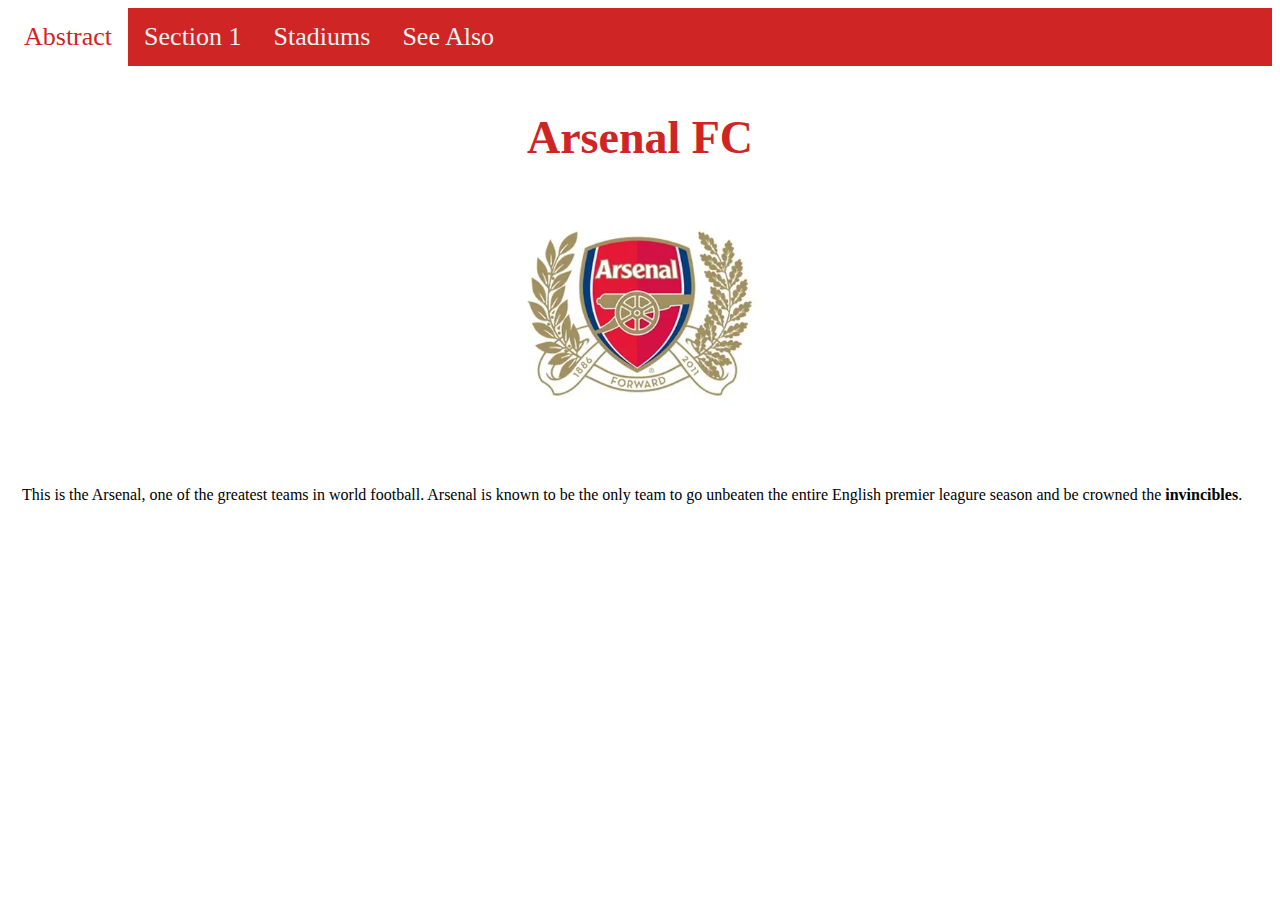
<file: index.html>
<!DOCTYPE html>
<html>

<head>
    <title>GEOG 328 LAB 02 EXAMPLE</title>

    <!-- Including the main.css file for styling -->
    <link rel="stylesheet" href="css/main.css">

    <!-- Including the Font Awesome CSS library for icons -->
    <link rel="stylesheet" href="https://cdnjs.cloudflare.com/ajax/libs/font-awesome/4.7.0/css/font-awesome.min.css">
</head>

<body>

    <!-- Navigation bar -->
    <section class="topnav" id="myTopnav">
        <a class="active" href="index.html">Abstract</a>
        <a href="section1.html">Section 1</a>
        <a href="section2.html">Stadiums</a>
        <a href="seealso.html">See Also</a>
        <a href="javascript:void(0);" class="icon">
            <i class="fa fa-bars"></i>
        </a>
    </section>

    <!-- Page content -->
    <section class="content">
       <section class="mainbody">
        <section class="title">
            <h1> Arsenal FC </h1>
            <img src="img/arsenal.jpeg" alt="arsenallogo">
        </section>
        <section class="bodyone">
            <p> This is the Arsenal, one of the greatest teams in world football.
                Arsenal is known to be the only team to go unbeaten the entire
                English premier leagure season and be crowned the <strong>invincibles</strong>.
            </p>
        </section>
       </section>


    </section>

    <!-- Including the main.js file for JavaScript functionality -->
    <script src="js/main.js"></script>

</body>

</html>
</file>
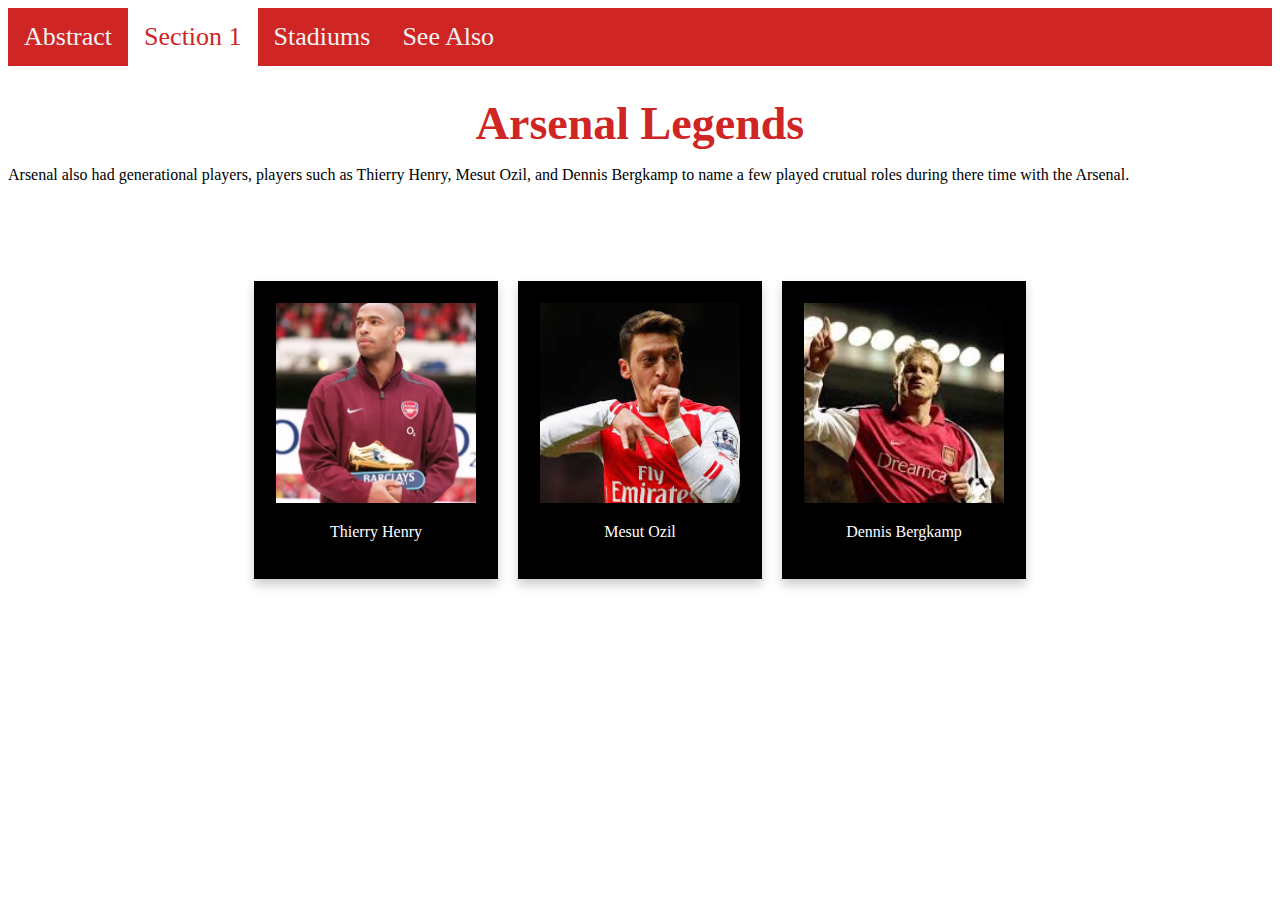
<file: section1.html>
<!DOCTYPE html>
<html>

<head>
    <title>Page Title</title>

    <!-- Including the main.css file for styling -->
    <link rel="stylesheet" href="css/main.css">

    <!-- Including the Font Awesome CSS library for icons -->
    <link rel="stylesheet" href="https://cdnjs.cloudflare.com/ajax/libs/font-awesome/4.7.0/css/font-awesome.min.css">
</head>

<body>

    <!-- Navigation bar -->
    <section class="topnav" id="myTopnav">
        <a href="index.html">Abstract</a>

        <a class="active" href="section1.html">Section 1</a>
        <a href="section2.html">Stadiums</a>
        <a href="seealso.html">See Also</a>
        <a href="javascript:void(0);" class="icon">
            <i class="fa fa-bars"></i>
        </a>
    </section>
    <section class="title">
        <H1> Arsenal Legends</H1>
    </section>

    <p> Arsenal also had generational players, players such as Thierry Henry,
            Mesut Ozil, and Dennis Bergkamp to name a few played crutual roles
            during there time with the Arsenal.  </p>
    <Section>

    </Section>
    <section>
        <section class="row">
            <section class="column">
                <section class="card">
                    <img src="img/henry.jpeg" alt="Henry">
                    <p>Thierry Henry</p>
                </section>
            </section>
            <section class="column">
                <section class="card">
                    <img src="img/ozil.jpeg" alt="Mesut Ozil">
                    <p>Mesut Ozil</p>
                </section>
            </section>
            <section class="column">
                <section class="card">
                    <img src="img/dennis.jpeg" alt="Dennis Bergkamp">
                    <p> Dennis Bergkamp</p>
                </section>
            </section>

        </section>

    </section>
  <!-- Including the main.js file for JavaScript functionality -->
    <script src="js/main.js"></script>

</body>

</html>
</file>
<file: css/main.css>
/* Add a black background color to the top navigation */

* {
 box-sizing: border-box;
}

.column {
  margin-top: 10px;
  display: flex;
  flex-direction: column; /* Arrange items in a column */
  align-items: center; /* Centers items horizontally within the column */
  padding: 10px;
}
 .row {
 display: flex; /* Enables Flexbox */
 justify-content: center; /* Centers items horizontally */
 align-items: center; /* Centers items vertically */
 height: 50vh;
 }
.row ::after {
  content: "";
  display: table;
  clear: both;
}

.card {
  flex: 1 1 50px;
  box-shadow: 0 6px 10px 0 rgba(0, 0, 0, 0.2);
  padding: 22px;
  text-align: center;
  background-color: black;
  color: white;
  flex-wrap: wrap;
}
.card img {
  width: 200px;
  height: 200px;
  object-fit: cover
}

.topnav {
  background-color: #cf2525;
  overflow: hidden;
}
.title {
  text-align: center;
}
.title img {
  margin-top: 0%;
  width: 300px;
}
.title h1 {
  margin-bottom: 0%;
  font-size: 46px;
  color: #cf2525;

}
.bodyone {
  text-align: left;
  font-size: 16px;
}

/* Style the links inside the navigation bar */
.topnav a {
  float: left;
  display: block;
  color: #f2f2f2;
  text-align: center;
  padding: 14px 16px;
  text-decoration: none;
  font-size: 26px;
}

/* Change the color of links on hover */
.topnav a:hover {
  background-color: white;
  color: #cf2525;
}

/* Add an active class to highlight the current page */
.topnav a.active {
  background-color: white;
  color: #cf2525;
  border: #cf2525;

}

/* Hide the icon that should open and close the topnav on small screens */
.topnav .icon {
  display: none;
}

/* Style for page content */
.content {
  padding: 14px;
  font-size: 22px;
}

/* When the screen is less than 800 pixels wide */
@media screen and (max-width: 800px) {
  /* Hide all links, except for the selected tab */
  .topnav a:not(.active) {
    display: none;
  }

  /* Show the icon that should open and close the topnav */
  .topnav a.icon {
    float: right;
    display: block;
  }
}

/* When the screen is less than 800 pixels wide, if the user clicks on the icon */
/* the "responsive" class attribute will be added to the topnav by the JavaScript code */
/* This media query sets the style for the unfolded topnav */
/* It makes the topnav look good on small screens (display the links vertically instead of horizontally)  */
@media screen and (max-width: 700px) {
  .topnav.responsive {
    position: relative;
  }

  .topnav.responsive a.icon {
    position: absolute;
    right: 0;
    top: 0;
  }

  .topnav.responsive a {
    float: none;
    display: block;
    text-align: left;
  }
}

/* Styling slide show*/

.mySlides {
  max-width: 1000px;
  position: relative;
  margin: auto;
}

.mySlides {
  display: none;
}

.prev, .next {
  cursor: pointer;
  position: absolute;
  top: 50%;
  width: auto;
  margin-top: -22px;
  padding: 16px;
  color: white;
  font-weight: bold;
  font-size: 18px;
  transition: 0.6s ease;
  border-radius: 0 3px 3px 0;
  user-select: none;
}

.next {
  right: 0;
  border-radius: 3px 0 0 3px;
}

.prev:hover, .next:hover {
  background-color: rgba(0,0,0,0.8);
}

.text {
  color: #f2f2f2;
  font-size: 30px;
  padding: 8px 12px;
  position: absolute;
  bottom: 8px;
  width: 100%;
  text-align: center;
  background-color: #717171;
}

.numbertext {
  color: #ec1818;
  font-size: 12px;
  padding: 8px 12px;
  position: absolute;
  top: 0;
}

.dot {
  cursor: pointer;
  height: 15px;
  width: 15px;
  margin: 0 2px;
  background-color: #bbb;
  border-radius: 50%;
  display: inline-block;
  transition: background-color 0.6s ease;
}

.active, .dot:hover {
  background-color: #717171;
}

/* Fading animation */
.fade {
  animation-name: fade;
  animation-duration: 1.5s;
}

@keyframes fade {
  from {opacity: .4}
  to {opacity: 1}
}

/* Dropup Button */
.dropbtn {
  background-color: #3498DB;
  color: white;
  padding: 16px;
  font-size: 16px;
  border: none;
  margin-top: 100px;
}

/* The container <div> - needed to position the dropup content */
.dropup {
  position: relative;
  display: inline-block;
}

/* Dropup content (Hidden by Default) */
.dropup-content {
  display: none;
  position: absolute;
  bottom: 50px;
  background-color: #f1f1f1;
  min-width: 160px;
  box-shadow: 0px 8px 16px 0px rgba(0,0,0,0.2);
  z-index: 1;
}

/* Links inside the dropup */
.dropup-content a {
  color: black;
  padding: 12px 16px;
  text-decoration: none;
  display: block;
}

/* Change color of dropup links on hover */
.dropup-content a:hover {background-color: #ddd}

/* Show the dropup menu on hover */
.dropup:hover .dropup-content {
  display: block;
}

/* Change the background color of the dropup button when the dropup content is shown */
.dropup:hover .dropbtn {
  background-color: #2980B9;
}
</file>
